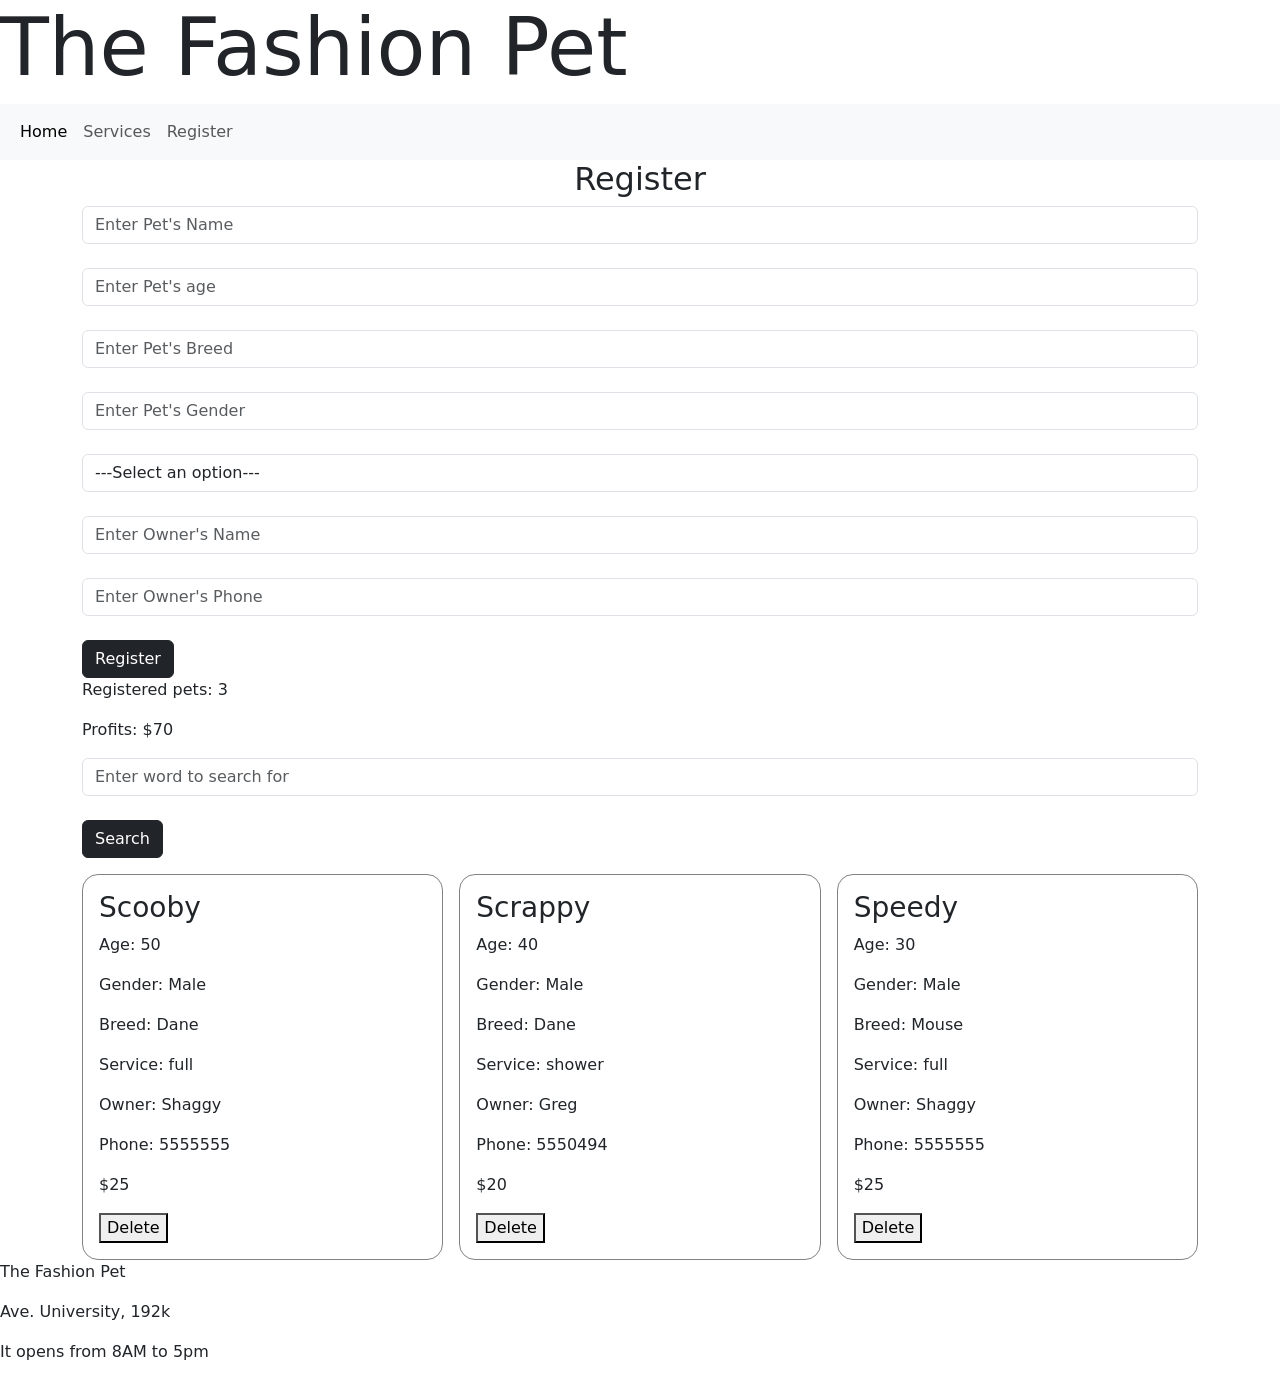
<file: FSDI 105 PROJECT/register.html>
<!DOCTYPE html>
<html lang="en">
<head>
    <meta charset="UTF-8">
    <meta name="viewport" content="width=device-width, initial-scale=1.0">
    <link href="https://cdn.jsdelivr.net/npm/bootstrap@5.0.0-beta1/dist/css/bootstrap.min.css" rel="stylesheet" integrity="sha384-giJF6kkoqNQ00vy+HMDP7azOuL0xtbfIcaT9wjKHr8RbDVddVHyTfAAsrekwKmP1" crossorigin="anonymous">
    <link rel="stylesheet" href="css/style.css">
    <title>The Fashion Pet</title>
</head>
<body>
    <header>
        <h1 class="display-1"> The Fashion Pet</h1>
    </header>

    <nav class="navbar navbar-expand-lg navbar-light bg-light">
        <div class="container-fluid">
            <div class="collapse navbar-collapse" id="navbarNav">
            <ul class="navbar-nav">
              <li class="nav-item">
                <a class="nav-link active" aria-current="page" href="index.html">Home</a>
              </li>
              <li class="nav-item">
                <a class="nav-link" href="services.html">Services</a>
              </li>
              <li class="nav-item">
                <a class="nav-link" href="register.html">Register</a>
              </li>
              </ul>
          </div>
        </div>
      </nav>
    <main id="main">
           <h2 class ="text-center">Register</h2>
<!-- name/age etc-->
<div class="container">
        <form action="#">
            <input type="text" id="petNameTxt" class = "form-control" placeholder="Enter Pet's Name"><br>
            
            <input type="number" name="age" id="petAgeTxt" class = "form-control" placeholder="Enter Pet's age"><br>
            <input type="text" id="petBreedTxt" class = "form-control" placeholder="Enter Pet's Breed"><br>
            <input type="text" id="petGenderTxt" class = "form-control" placeholder="Enter Pet's Gender"><br>
            <!--<input type="text" id="ownerNameTxt" class = "form-control" placeholder="Enter Owner's Name"><br>-->
            <select name="service" id="petServiceTxt" class="form-control">
              <option disabled selected>---Select an option---</option>    
                <option value="nails">Nails Cut</option>
                  <option value="hair">Hair Cut</option>
                  <option value="shower">Shower</option>
                  <option value="full">Full Service</option>
                  </select><br>
            <input type="text" id="ownerNameTxt" class = "form-control" placeholder="Enter Owner's Name"><br>
            <input type="text" id="ownerPhoneTxt" class = "form-control" placeholder="Enter Owner's Phone"><br>
         
          </form>

          <button class="btn btn-dark" onclick="register()">Register</button>
          
      </div>
      
      <div class="info container">
<p id="numberPets"> Registered pets:  10</p>
<p  id="profits">Profits : $0.00</p>
    </div>

      <div class = "container">
        <form action="#">
        
        <input type="text" id="inputSearch" class = "form-control" placeholder="Enter word to search for"><br>
        </form>
      <button class="btn btn-dark" id="search-text" onclick="search()">Search</button>

      </div>

<div class="container" id="pets">

      </div>


    </main>


    
    <footer id="footer-text">
  

  
    </footer>
    <script src="https://ajax.googleapis.com/ajax/libs/jquery/3.5.1/jquery.min.js"></script>
    <script src="js/register.js"></script>
    <script src="js/display.js"></script>
    
</body>
</html>
</file>
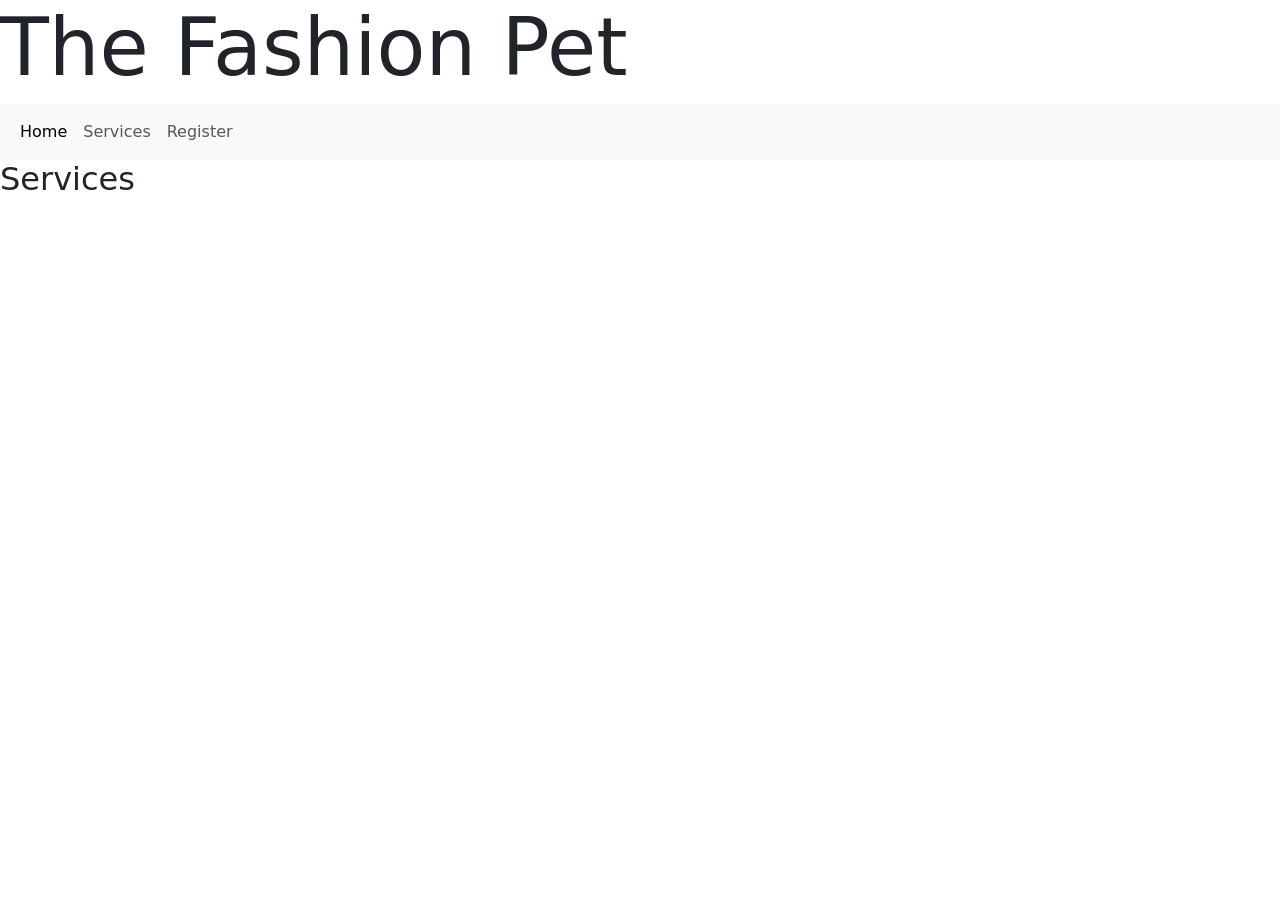
<file: FSDI 105 PROJECT/services.html>
<!DOCTYPE html>
<html lang="en">
<head>
    <meta charset="UTF-8">
    <meta name="viewport" content="width=device-width, initial-scale=1.0">
    <link href="https://cdn.jsdelivr.net/npm/bootstrap@5.0.0-beta1/dist/css/bootstrap.min.css" rel="stylesheet" integrity="sha384-giJF6kkoqNQ00vy+HMDP7azOuL0xtbfIcaT9wjKHr8RbDVddVHyTfAAsrekwKmP1" crossorigin="anonymous">
    <title>The Fashion Pet</title>
</head>
<body>
    <header>
        <h1 class="display-1"> The Fashion Pet</h1>
    </header>

    <nav class="navbar navbar-expand-lg navbar-light bg-light">
        <div class="container-fluid">
            <div class="collapse navbar-collapse" id="navbarNav">
            <ul class="navbar-nav">
              <li class="nav-item">
                <a class="nav-link active" aria-current="page" href="index.html">Home</a>
              </li>
              <li class="nav-item">
                <a class="nav-link" href="services.html">Services</a>
              </li>
              <li class="nav-item">
                <a class="nav-link" href="register.html">Register</a>
              </li>
              </ul>
          </div>
        </div>
      </nav>
    <main>
        <h2>Services</h2>
    </main>

</body>
</html>
</file>
<file: FSDI 105 PROJECT/css/style.css>
#pets{
    display:grid;
    grid-template-columns:repeat(3,1fr);
    column-gap:1rem;
}
.pet{
    border:1px solid #828282;
    border-radius: 1rem;
    padding:1rem;
    margin-top:1rem;
}
.bordered{
    border:3px solid red;
}
</file>
